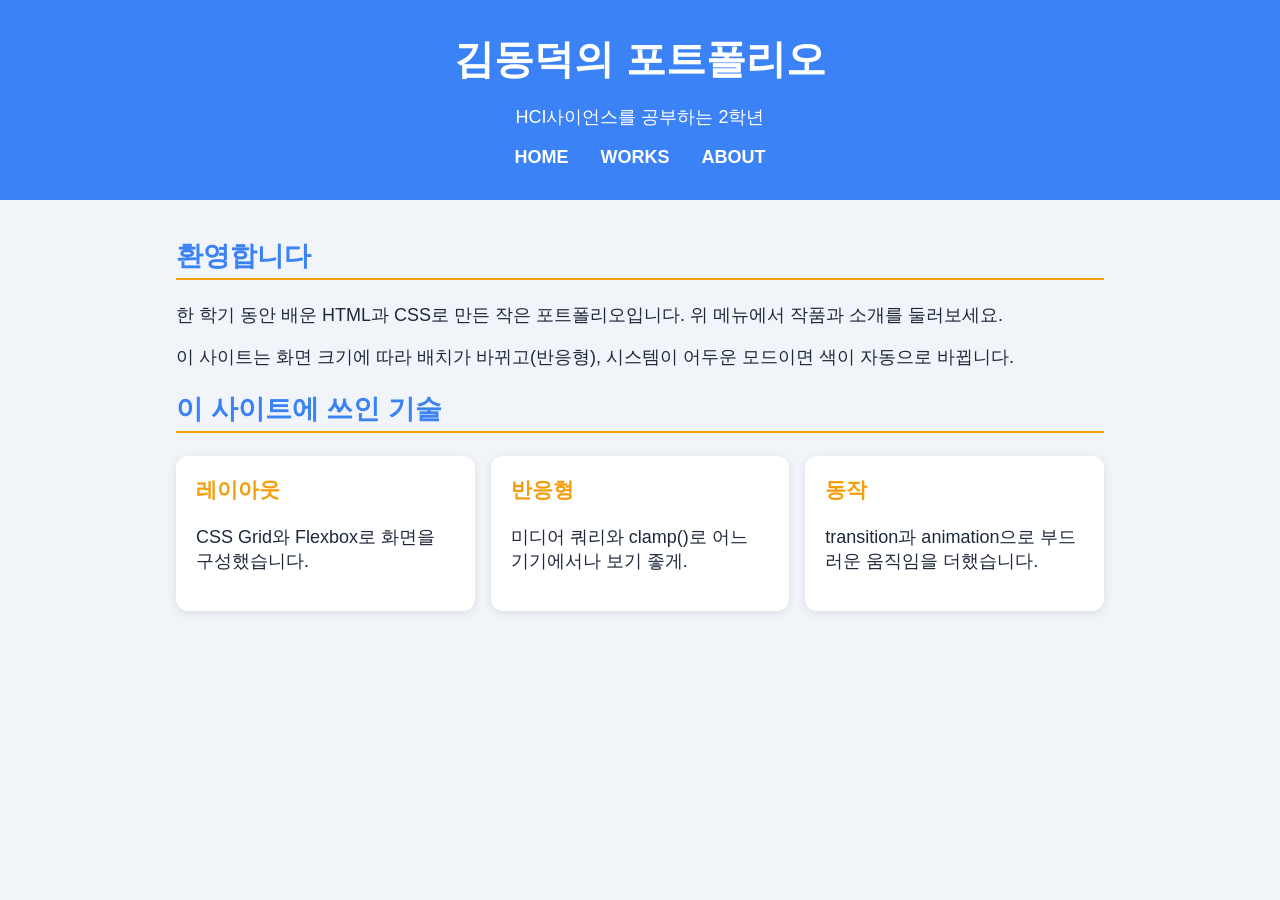
<file: index.html>
<!DOCTYPE html>
<html lang="ko">
<head>
  <meta charset="UTF-8">
  <meta name="viewport" content="width=device-width, initial-scale=1.0">
  <title>김동덕의 포트폴리오</title>
  <link rel="icon" type="image/png" href="favicon.png">
  <link rel="stylesheet" href="style.css">
</head>
<body>
  <header>
    <h1>김동덕의 포트폴리오</h1>
    <p>HCI사이언스를 공부하는 2학년</p>
    <nav>
      <a href="index.html">home</a>
      <a href="works.html">works</a>
      <a href="about.html">about</a>
    </nav>
  </header>
  <main>
    <section>
      <h2>환영합니다</h2>
      <p>한 학기 동안 배운 HTML과 CSS로 만든 작은 포트폴리오입니다.
         위 메뉴에서 작품과 소개를 둘러보세요.</p>
      <p>이 사이트는 화면 크기에 따라 배치가 바뀌고(반응형),
         시스템이 어두운 모드이면 색이 자동으로 바뀝니다.</p>
    </section>
    <section>
      <h2>이 사이트에 쓰인 기술</h2>
      <div class="works">
        <div class="work-card">
          <h3>레이아웃</h3>
          <p>CSS Grid와 Flexbox로 화면을 구성했습니다.</p>
        </div>
        <div class="work-card">
          <h3>반응형</h3>
          <p>미디어 쿼리와 clamp()로 어느 기기에서나 보기 좋게.</p>
        </div>
        <div class="work-card">
          <h3>동작</h3>
          <p>transition과 animation으로 부드러운 움직임을 더했습니다.</p>
        </div>
      </div>
    </section>
  </main>
</body>
</html>
</file>
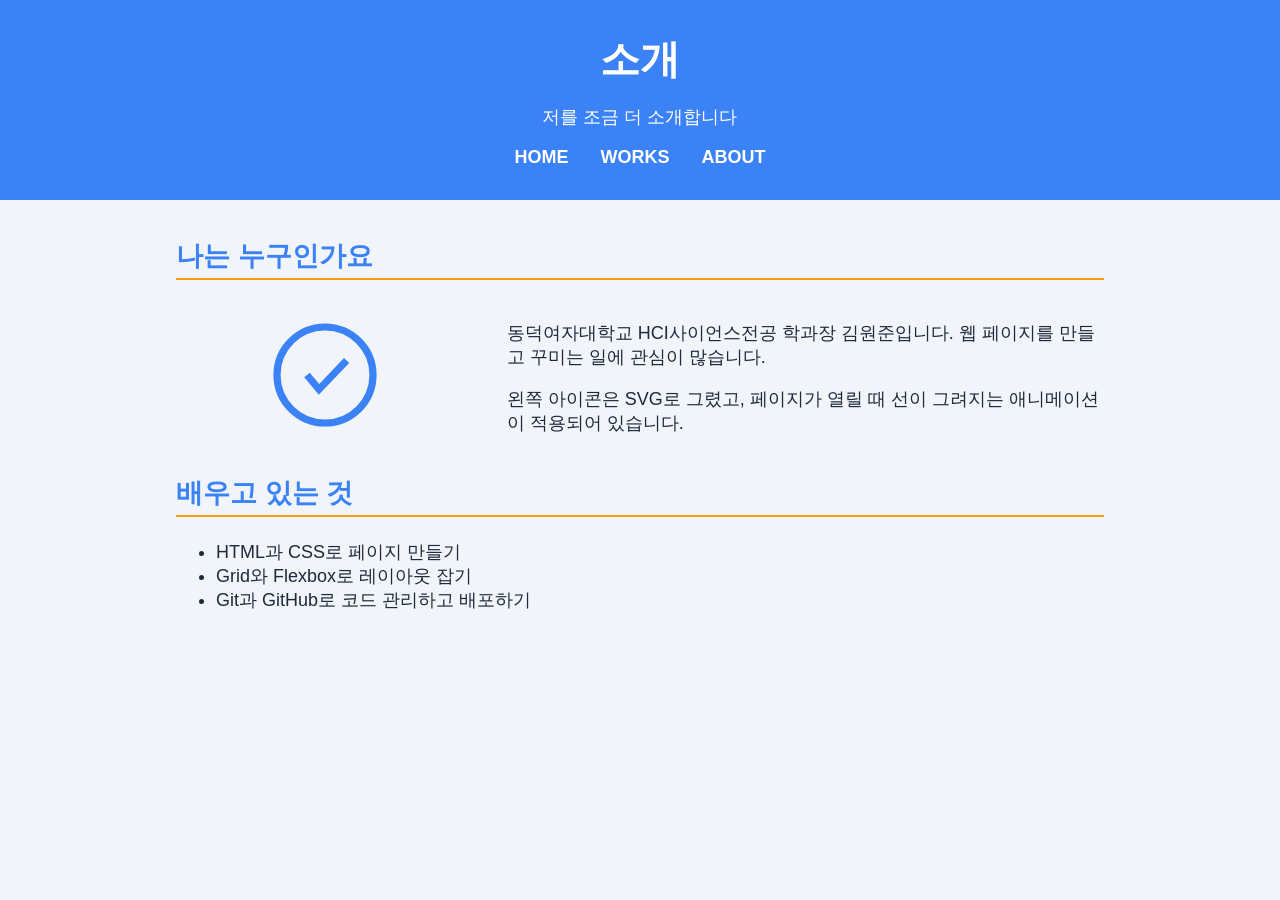
<file: about.html>
<!DOCTYPE html>
<html lang="ko">
<head>
  <meta charset="UTF-8">
  <meta name="viewport" content="width=device-width, initial-scale=1.0">
  <title>소개 — 김동덕</title>
  <link rel="icon" type="image/png" href="favicon.png">
  <link rel="stylesheet" href="style.css">
</head>
<body>
  <header>
    <h1>소개</h1>
    <p>저를 조금 더 소개합니다</p>
    <nav>
      <a href="index.html">home</a>
      <a href="works.html">works</a>
      <a href="about.html">about</a>
    </nav>
  </header>
  <main>
    <section>
      <h2>나는 누구인가요</h2>
      <div class="about-grid">
        <div class="about-photo">
          <svg class="logo-svg" viewBox="0 0 100 100">
            <circle cx="50" cy="50" r="40" />
            <path d="M35 50 L45 62 L68 38" />
          </svg>
        </div>
        <div class="about-intro">
          <p>동덕여자대학교 HCI사이언스전공 학과장 김원준입니다.
             웹 페이지를 만들고 꾸미는 일에 관심이 많습니다.</p>
          <p>왼쪽 아이콘은 SVG로 그렸고, 페이지가 열릴 때 선이 그려지는
             애니메이션이 적용되어 있습니다.</p>
        </div>
      </div>
    </section>
    <section>
      <h2>배우고 있는 것</h2>
      <ul>
        <li>HTML과 CSS로 페이지 만들기</li>
        <li>Grid와 Flexbox로 레이아웃 잡기</li>
        <li>Git과 GitHub로 코드 관리하고 배포하기</li>
      </ul>
    </section>
  </main>
</body>
</html>
</file>
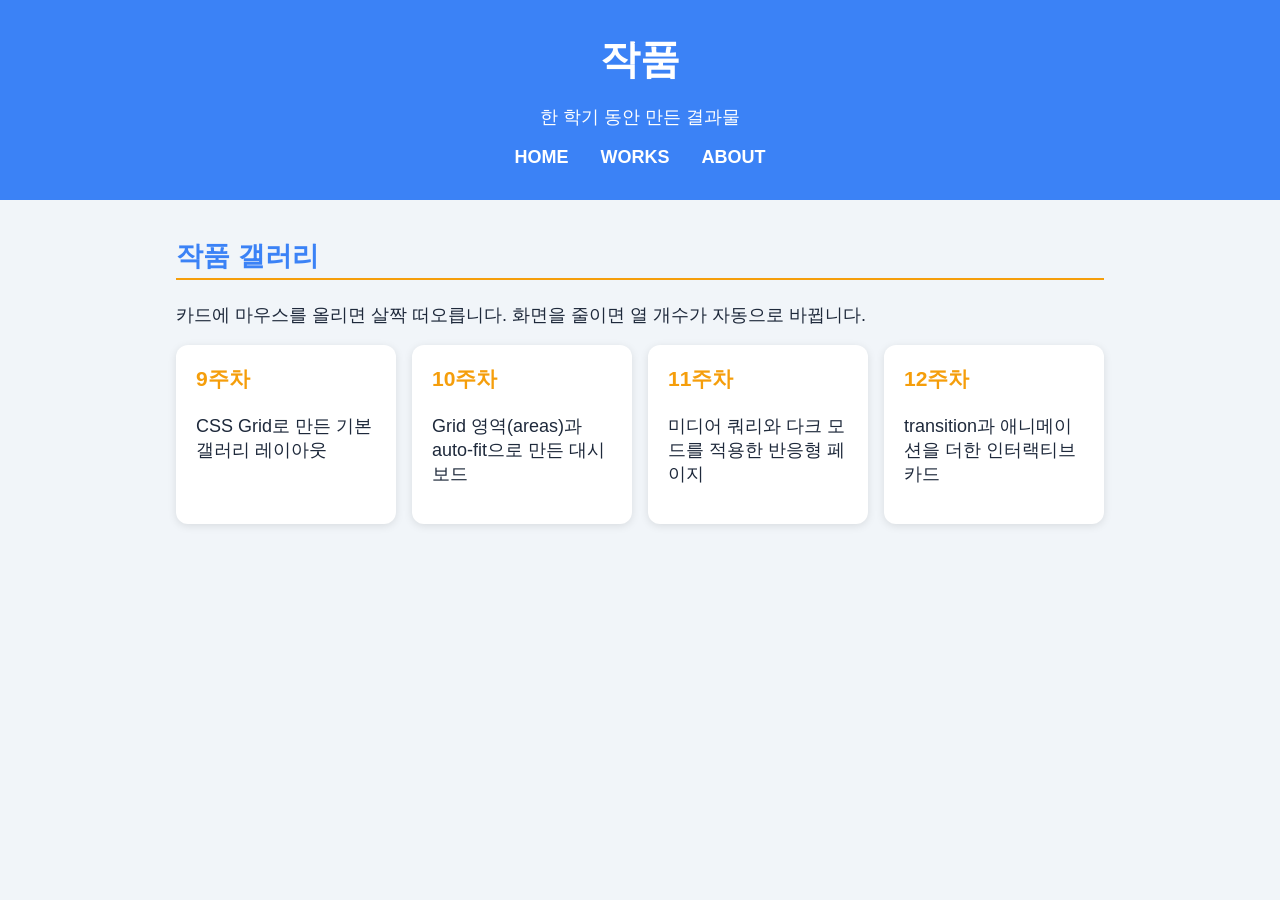
<file: works.html>
<!DOCTYPE html>
<html lang="ko">
<head>
  <meta charset="UTF-8">
  <meta name="viewport" content="width=device-width, initial-scale=1.0">
  <title>작품 — 김동덕</title>
  <link rel="icon" type="image/png" href="favicon.png">
  <link rel="stylesheet" href="style.css">
</head>
<body>
  <header>
    <h1>작품</h1>
    <p>한 학기 동안 만든 결과물</p>
    <nav>
      <a href="index.html">home</a>
      <a href="works.html">works</a>
      <a href="about.html">about</a>
    </nav>
  </header>
  <main>
    <section>
      <h2>작품 갤러리</h2>
      <p>카드에 마우스를 올리면 살짝 떠오릅니다. 화면을 줄이면 열 개수가 자동으로 바뀝니다.</p>
      <div class="works">
        <div class="work-card">
          <h3>9주차</h3>
          <p>CSS Grid로 만든 기본 갤러리 레이아웃</p>
        </div>
        <div class="work-card">
          <h3>10주차</h3>
          <p>Grid 영역(areas)과 auto-fit으로 만든 대시보드</p>
        </div>
        <div class="work-card">
          <h3>11주차</h3>
          <p>미디어 쿼리와 다크 모드를 적용한 반응형 페이지</p>
        </div>
        <div class="work-card">
          <h3>12주차</h3>
          <p>transition과 애니메이션을 더한 인터랙티브 카드</p>
        </div>
      </div>
    </section>
  </main>
</body>
</html>
</file>
<file: style.css>
@charset "UTF-8";

/* =========================================================
   0. CSS 변수 (W11) — 색·간격을 한 곳에서 관리
   ========================================================= */
:root {
  --main: #3b82f6;
  --accent: #f59e0b;
  --bg: #f1f5f9;
  --text: #1e293b;
  --card: #ffffff;
  --gap: 16px;
}

/* 다크 모드 (W11) — 시스템 설정에 따라 자동 전환 */
@media (prefers-color-scheme: dark) {
  :root {
    --bg: #0f172a;
    --text: #e2e8f0;
    --card: #1e293b;
  }
}

/* =========================================================
   1. 공통 기본
   ========================================================= */
* { box-sizing: border-box; }

body {
  font-family: sans-serif;
  margin: 0;
  background: var(--bg);
  color: var(--text);
  /* clamp (W11) — 화면 크기에 따라 글자 크기가 유동적으로 */
  font-size: clamp(15px, 1.5vw, 18px);
}

/* =========================================================
   2. 헤더 + 네비게이션 (W7 Flexbox)
   ========================================================= */
header {
  background: var(--main);
  color: white;
  /* calc (W11) — 좌우 여백 계산 */
  padding: calc(var(--gap) * 2);
  text-align: center;
  /* sticky (W10) — 스크롤해도 상단에 고정 */
  position: sticky;
  top: 0;
  z-index: 10;
}
header h1 {
  /* clamp (W11) — 제목 크기 유동 */
  font-size: clamp(24px, 5vw, 40px);
  margin: 0 0 8px;
}
nav {
  display: flex;            /* W7 Flexbox */
  justify-content: center;
  gap: var(--gap);
  flex-wrap: wrap;
  margin-top: 12px;
}
nav a {
  color: white;
  text-decoration: none;    /* W10 text-decoration */
  text-transform: uppercase;/* W10 text-transform */
  font-weight: bold;
  margin: 0 8px;
  transition: opacity 0.2s; /* W12 transition */
}
nav a:hover { opacity: 0.7; }

main {
  max-width: 960px;
  margin: 0 auto;
  padding: var(--gap);
}

h2 {
  color: var(--main);
  border-bottom: 2px solid var(--accent);
  padding-bottom: 4px;
}

/* =========================================================
   3. 작품 갤러리 — CSS Grid (W9 · W10)
   ========================================================= */
.works {
  display: grid;
  /* auto-fit + minmax (W10) — 화면 폭에 맞춰 열 개수 자동 조정 */
  grid-template-columns: repeat(auto-fit, minmax(200px, 1fr));
  gap: var(--gap);
  margin-top: var(--gap);
}
.work-card {
  background: var(--card);
  border-radius: 12px;
  padding: 20px;
  box-shadow: 0 2px 8px rgba(0, 0, 0, 0.1);
  /* transition (W12) — hover 시 부드럽게 떠오름 */
  transition: transform 0.2s, box-shadow 0.2s;
}
.work-card:hover {
  transform: translateY(-6px);            /* W6 transform */
  box-shadow: 0 8px 20px rgba(0, 0, 0, 0.15);
}
.work-card h3 { color: var(--accent); margin-top: 0; }

/* =========================================================
   4. 소개 페이지 레이아웃 — Grid areas (W10)
   ========================================================= */
.about-grid {
  display: grid;
  grid-template-columns: 1fr 2fr;
  grid-template-areas: "photo intro";
  gap: calc(var(--gap) * 2);
  align-items: center;
}
.about-photo { grid-area: photo; text-align: center; }
.about-intro { grid-area: intro; }

/* SVG 아이콘 (W12) */
.logo-svg { width: 120px; height: 120px; }
.logo-svg circle, .logo-svg path {
  fill: none;
  stroke: var(--main);
  stroke-width: 6;
  /* stroke 애니메이션 (W12) */
  stroke-dasharray: 400;
  stroke-dashoffset: 400;
  animation: draw 2.5s ease forwards;
}

/* =========================================================
   5. 애니메이션 (W12) — @keyframes
   ========================================================= */
@keyframes draw {
  to { stroke-dashoffset: 0; }
}
@keyframes fadeUp {
  from { opacity: 0; transform: translateY(20px); }
  to   { opacity: 1; transform: translateY(0); }
}
main section { animation: fadeUp 0.6s ease both; }

/* =========================================================
   6. 반응형 — 미디어 쿼리 (W11)
   ========================================================= */
@media (max-width: 600px) {
  /* 모바일에서는 소개를 한 열로 */
  .about-grid {
    grid-template-columns: 1fr;
    grid-template-areas:
      "photo"
      "intro";
    text-align: center;
  }
  nav { flex-direction: column; gap: 8px; }
}
</file>
